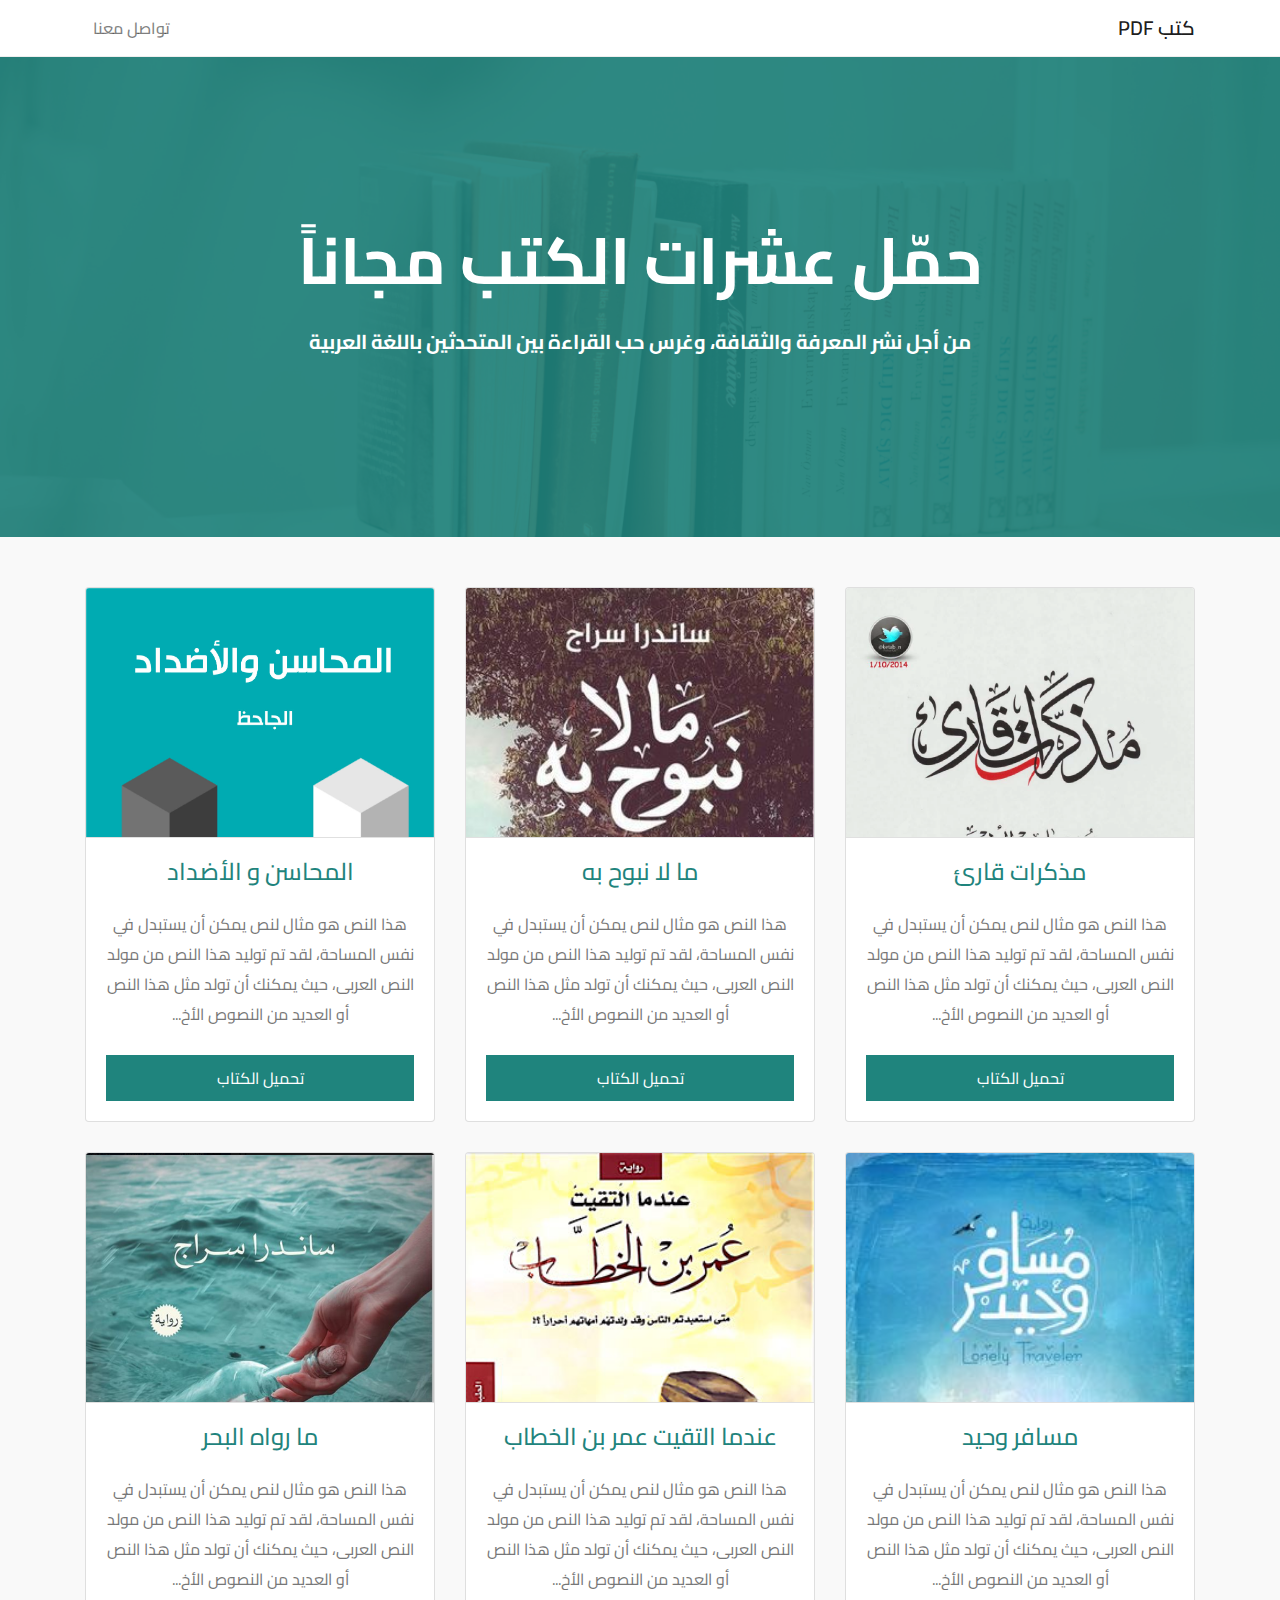
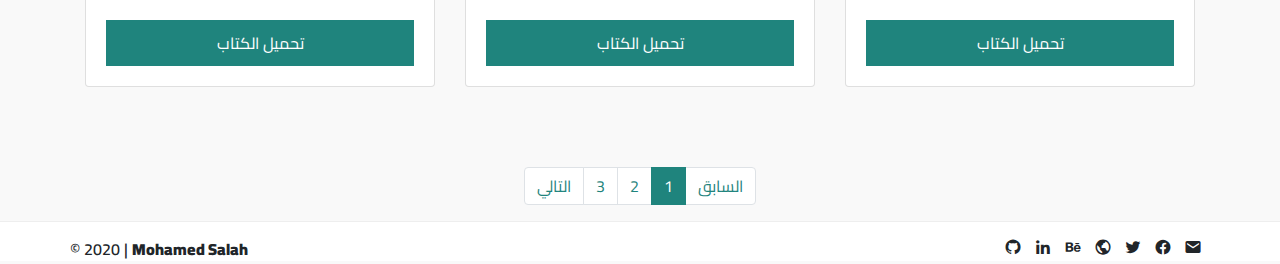
<file: Front-End/index.html>
<!DOCTYPE html>
<html lang="ar">

<head>
  <!-- Start Meta -->
  <meta charset="UTF-8">
  <meta name="viewport" content="width=device-width, initial-scale=1.0">
  <meta name="author" content="Mohamed Salah">
  <meta name="description" content="موقع تحميل كتب عربية مجانا">
  <meta name="keywords" content="كتب, كتب عربية, تحميل كتب, كتب مجانا, كتب عربية مجانا">
  <meta http-equiv="X-UA-Compatible" content="ie=edge">
  <!-- End Meta -->

  <!-- Start Title -->
  <title>PDF كتب</title>
  <!-- End Title -->

  <!-- Start CSS -->
  <link rel="stylesheet" href="layout/css/bootstrap.min.css">
  <link rel="stylesheet" href="layout/css/bootstrap-rtl.css">
  <link rel="stylesheet" href="layout/boxicons/css/boxicons.min.css">
  <link rel="stylesheet" href="layout/css/custom.css">
  <!-- End CSS -->

  <!-- favicon -->
  <link rel="icon" type="image/png" href="layout/images/book.png">
</head>

<body>

  <!-- Start navbar -->
  <nav class="navbar navbar-expand-sm navbar-light">
    <div class="container">
      <a href="index.html" class="navbar-brand">كتب PDF</a>
      <button class="navbar-toggler" data-toggle="collapse" data-target="#menu">
        <span class="navbar-toggler-icon"></span>
      </button>
      <div class="collapse navbar-collapse" id="menu">
        <ul class="navbar-nav ml-auto">
          <li class="nav-item">
            <a href="contact.html" class="nav-link">تواصل معنا</a>
          </li>
        </ul>
      </div>
    </div>
  </nav>
  <!-- End navbar -->

  <!-- Start Banner  -->
  <div class="banar">
    <div class="overlay"></div>
    <div class="lib-info text-center">
      <h4>حمّل عشرات الكتب مجاناً </h4>
      <p>من أجل نشر المعرفة والثقافة، وغرس حب القراءة بين المتحدثين باللغة العربية</p>
    </div>
  </div>
  <!-- End Banner -->

  <!-- Start Books -->
  <div class="books">
    <div class="container">
      <div class="row">
        <!-- Start Book 1 -->
        <div class="col-md-6 col-lg-4">
          <div class="card text-center">
            <div class="img-cover">
              <img src="layout/images/book-1.png" alt="Book Cover" class="card-img-top">
            </div>
            <div class="card-body">
              <h4 class="card-title">
                <a
                  href="#">مذكرات قارئ</a>
              </h4>
              <p class="card-text">هذا النص هو مثال لنص يمكن أن يستبدل في نفس المساحة، لقد تم توليد هذا النص من مولد
                النص العربى، حيث يمكنك أن تولد مثل هذا النص أو العديد من النصوص الأخ...</p>
              <a href="#">
                <button class="custom-btn">تحميل الكتاب</button>
              </a>
            </div>
          </div>
        </div>
        <!-- End Book 1 -->

        <!-- Start Book 2 -->
        <div class="col-md-6 col-lg-4">
          <div class="card text-center">
            <div class="img-cover">
              <img src="layout/images/book-2.jpg" alt="Book Cover" class="card-img-top">
            </div>
            <div class="card-body">
              <h4 class="card-title">
                <a
                  href="#">ما لا نبوح به</a>
              </h4>
              <p class="card-text">هذا النص هو مثال لنص يمكن أن يستبدل في نفس المساحة، لقد تم توليد هذا النص من مولد
                النص العربى، حيث يمكنك أن تولد مثل هذا النص أو العديد من النصوص الأخ...</p>
              <a href="#">
                <button class="custom-btn">تحميل الكتاب</button>
              </a>
            </div>
          </div>
        </div>
        <!-- End Book 2 -->

        <!-- Start Book 3 -->
        <div class="col-md-6 col-lg-4">
          <div class="card text-center">
            <div class="img-cover">
              <img src="layout/images/book-3.jpg" alt="Book Cover" class="card-img-top">
            </div>
            <div class="card-body">
              <h4 class="card-title">
                <a
                  href="#">المحاسن و الأضداد</a>
              </h4>
              <p class="card-text">هذا النص هو مثال لنص يمكن أن يستبدل في نفس المساحة، لقد تم توليد هذا النص من مولد
                النص العربى، حيث يمكنك أن تولد مثل هذا النص أو العديد من النصوص الأخ...</p>
              <a href="#">
                <button class="custom-btn">تحميل الكتاب</button>
              </a>
            </div>
          </div>
        </div>
        <!-- End Book 3 -->

        <!-- Start Book 4 -->
        <div class="col-md-6 col-lg-4">
          <div class="card text-center">
            <div class="img-cover">
              <img src="layout/images/book-4.jpg" alt="Book Cover" class="card-img-top">
            </div>
            <div class="card-body">
              <h4 class="card-title">
                <a
                  href="#">مسافر وحيد</a>
              </h4>
              <p class="card-text">هذا النص هو مثال لنص يمكن أن يستبدل في نفس المساحة، لقد تم توليد هذا النص من مولد
                النص العربى، حيث يمكنك أن تولد مثل هذا النص أو العديد من النصوص الأخ...</p>
              <a href="#">
                <button class="custom-btn">تحميل الكتاب</button>
              </a>
            </div>
          </div>
        </div>
        <!-- End Book 4 -->

        <!-- Start Book 5 -->
        <div class="col-md-6 col-lg-4">
          <div class="card text-center">
            <div class="img-cover">
              <img src="layout/images/book-5.jpg" alt="Book Cover" class="card-img-top">
            </div>
            <div class="card-body">
              <h4 class="card-title">
                <a
                  href="#">عندما التقيت عمر بن الخطاب</a>
              </h4>
              <p class="card-text">هذا النص هو مثال لنص يمكن أن يستبدل في نفس المساحة، لقد تم توليد هذا النص من مولد
                النص العربى، حيث يمكنك أن تولد مثل هذا النص أو العديد من النصوص الأخ...</p>
              <a href="#">
                <button class="custom-btn">تحميل الكتاب</button>
              </a>
            </div>
          </div>
        </div>
        <!-- End Book 5 -->
        <!-- Start Book 5 -->
        <div class="col-md-6 col-lg-4">
          <div class="card text-center">
            <div class="img-cover">
              <img src="layout/images/book-6.png" alt="Book Cover" class="card-img-top">
            </div>
            <div class="card-body">
              <h4 class="card-title">
                <a
                  href="#">ما رواه البحر</a>
              </h4>
              <p class="card-text">هذا النص هو مثال لنص يمكن أن يستبدل في نفس المساحة، لقد تم توليد هذا النص من مولد
                النص العربى، حيث يمكنك أن تولد مثل هذا النص أو العديد من النصوص الأخ...</p>
              <a href="#">
                <button class="custom-btn">تحميل الكتاب</button>
              </a>
            </div>
          </div>
        </div>
        <!-- End Book 5 -->
      </div>
    </div>
  </div>
  <!-- End Books -->

  <!-- Start pagination -->
  <ul class="pagination justify-content-center">
    <li class="page-item"><a class="page-link" href="#">السابق</a></li>
    <li class="page-item active"><a class="page-link" href="#">1</a></li>
    <li class="page-item"><a class="page-link" href="#">2</a></li>
    <li class="page-item"><a class="page-link" href="#">3</a></li>
    <li class="page-item"><a class="page-link" href="#">التالي</a></li>
  </ul>
  <!-- End pagination -->


  <!-- Start Footer -->
  <footer>
    <div class="container">
      <div class="row d-flex flex-column flex-md-row justify-content-between align-content-center">
        <div class="copy">
          &copy; 2020 | <strong><span>Mohamed Salah</span></strong>
        </div>
        <div class="social-links mb-2 mb-md-0 text-center text-md-left">
          <a href="https://github.com/salahineo" target="_blank" class="github">
            <i class="bx bxl-github"></i>
          </a>
          <a href="https://linkedin.com/in/salahineo" target="_blank" class="linkedin">
            <i class="bx bxl-linkedin"></i>
          </a>
          <a href="https://www.behance.net/salahineo" target="_blank" class="behance">
            <i class='bx bxl-behance'></i>
          </a>
          <a href="https://salahineo.github.io/salahineo/" target="_blank" class="website">
            <i class='bx bx-world'></i>
          </a>
          <a href="https://twitter.com/salahineo" target="_blank" class="twitter">
            <i class="bx bxl-twitter"></i>
          </a>
          <a href="https://www.facebook.com/salahineo/" target="_blank" class="facebook">
            <i class="bx bxl-facebook-circle"></i>
          </a>
          <a href="mailto:salahineo.work@gmail.com" target="_blank" class="envelope">
            <i class="bx bxs-envelope"></i>
          </a>
        </div>
      </div>
    </div>
  </footer>
  <!-- End Footer -->

  <!-- Start Scripts -->
  <script src="layout/js/jquery-3.4.1.min.js"></script>
  <script src="layout/js/bootstrap.min.js"></script>
  <!-- End Scripts -->
</body>
</html>
</file>
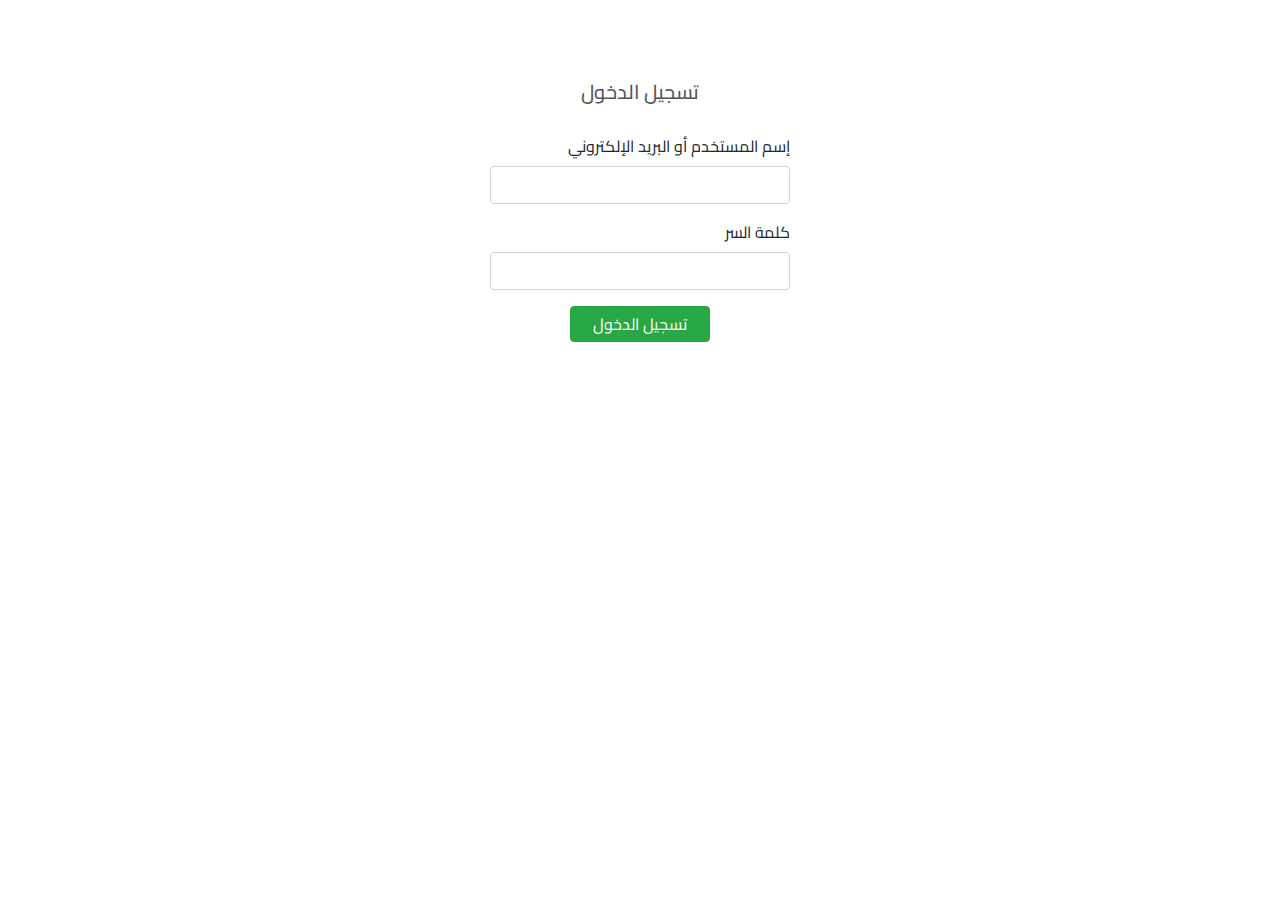
<file: Front-End/dashboard/index.html>
<!DOCTYPE html>
<html lang="en">
<head>
  <meta charset="UTF-8">
  <meta name="viewport" content="width=device-width, initial-scale=1.0">
  <meta http-equiv="X-UA-Compatible" content="ie=edge">

  <!-- Start Title -->
  <title>تسجيل الدخول</title>
  <!-- End Title -->

  <!-- Start CSS -->
  <link rel="stylesheet" href="css/bootstrap.min.css">
  <link rel="stylesheet" href="css/bootstrap-rtl.css">
  <link rel="stylesheet" href="css/custom.css">
  <!-- End CSS -->

  <!-- favicon -->
  <link rel="icon" type="image/png" href="images/book.png">
</head>

<body>
  <!-- Login Form -->
  <div class="login">
    <form action="#" method="POST">
      <h5>تسجيل الدخول</h5>
      <div class="form-group">
        <label for="mail"> إسم المستخدم أو البريد الإلكتروني</label>
        <input type="text" class="form-control" id="mail" name="adminInfo"/>
      </div>
      <div class="form-group">
        <label for="pass">كلمة السر</label>
        <input type="password" class="form-control" id="pass" name="password"/>
      </div>
      <button class="btn btn-success" name="log">
        <a class="text-center" href="dashboard.html">تسجيل الدخول</a>
      </button>
    </form>
  </div>

  <!-- Start Scripts -->
  <script src="js/jquery-3.4.1.min.js"></script>
  <script src="js/bootstrap.min.js"></script>
  <script src="js/main.js"></script>
  <!-- End Scripts -->
</body>
</html>
</file>
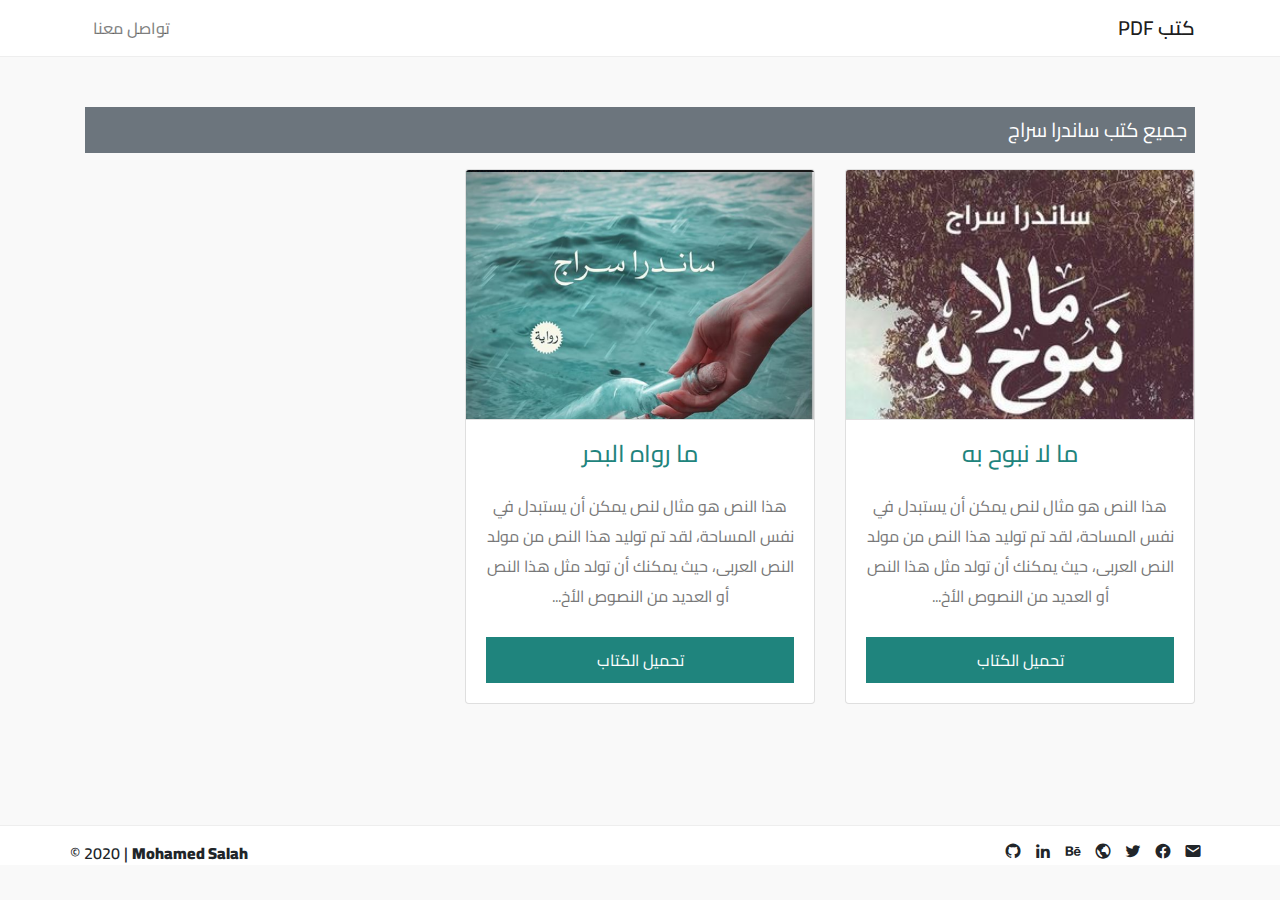
<file: Front-End/author.html>
<!DOCTYPE html>
<html lang="ar">

<head>
  <!-- Start Meta -->
  <meta charset="UTF-8">
  <meta name="viewport" content="width=device-width, initial-scale=1.0">
  <meta name="author" content="Mohamed Salah">
  <meta name="description" content="موقع تحميل كتب عربية مجانا">
  <meta name="keywords" content="كتب, كتب عربية, تحميل كتب, كتب مجانا, كتب عربية مجانا">
  <meta http-equiv="X-UA-Compatible" content="ie=edge">
  <!-- End Meta -->

  <!-- Start Title -->
  <title>PDF كتب</title>
  <!-- End Title -->

  <!-- Start CSS -->
  <link rel="stylesheet" href="layout/css/bootstrap.min.css">
  <link rel="stylesheet" href="layout/css/bootstrap-rtl.css">
  <link rel="stylesheet" href="layout/boxicons/css/boxicons.min.css">
  <link rel="stylesheet" href="layout/css/custom.css">
  <!-- End CSS -->

  <!-- favicon -->
  <link rel="icon" type="image/png" href="layout/images/book.png">
</head>

<body>

  <!-- Start navbar -->
  <nav class="navbar navbar-expand-sm navbar-light">
    <div class="container">
      <a href="index.html" class="navbar-brand">كتب PDF</a>
      <button class="navbar-toggler" data-toggle="collapse" data-target="#menu">
        <span class="navbar-toggler-icon"></span>
      </button>
      <div class="collapse navbar-collapse" id="menu">
        <ul class="navbar-nav ml-auto">
          <li class="nav-item">
            <a href="contact.html" class="nav-link">تواصل معنا</a>
          </li>
        </ul>
      </div>
    </div>
  </nav>
  <!-- End navbar -->

  <!-- Start Author Books -->
  <div class="books">
    <div class="container">
      <div class="author-info bg-secondary text-white p-2 mb-3">
        <span class="author-name">جميع كتب ساندرا سراج</span>
      </div>
      <div class="row">
        <!-- Book 1 -->
        <div class="col-md-6 col-lg-4">
          <div class="card text-center">
            <div class="img-cover">
              <img src="layout/images/book-2.jpg" alt="Book Cover" class="card-img-top">
            </div>
            <div class="card-body">
              <h4 class="card-title">
                <a href="#">ما لا نبوح به</a>
              </h4>
              <p class="card-text">هذا النص هو مثال لنص يمكن أن يستبدل في نفس المساحة، لقد تم توليد هذا النص من مولد
                النص العربى، حيث يمكنك أن تولد مثل هذا النص أو العديد من النصوص الأخ...</p>
              <a href="#">
                <button class="custom-btn">تحميل الكتاب</button>
              </a>
            </div>
          </div>
        </div>
        <!-- Book 2 -->
        <div class="col-md-6 col-lg-4">
          <div class="card text-center">
            <div class="img-cover">
              <img src="layout/images/book-6.png" alt="Book Cover" class="card-img-top">
            </div>
            <div class="card-body">
              <h4 class="card-title">
                <a href="#">ما رواه البحر</a>
              </h4>
              <p class="card-text">هذا النص هو مثال لنص يمكن أن يستبدل في نفس المساحة، لقد تم توليد هذا النص من مولد
                النص العربى، حيث يمكنك أن تولد مثل هذا النص أو العديد من النصوص الأخ...</p>
              <a href="#">
                <button class="custom-btn">تحميل الكتاب</button>
              </a>
            </div>
          </div>
        </div>
      </div>
    </div>
  </div>
  <!-- End Author Books -->

  <!-- Start Footer -->
  <footer>
    <div class="container">
      <div class="row d-flex flex-column flex-md-row justify-content-between align-content-center">
        <div class="copy">
          &copy; 2020 | <strong><span>Mohamed Salah</span></strong>
        </div>
        <div class="social-links mb-2 mb-md-0 text-center text-md-left">
          <a href="https://github.com/salahineo" target="_blank" class="github">
            <i class="bx bxl-github"></i>
          </a>
          <a href="https://linkedin.com/in/salahineo" target="_blank" class="linkedin">
            <i class="bx bxl-linkedin"></i>
          </a>
          <a href="https://www.behance.net/salahineo" target="_blank" class="behance">
            <i class='bx bxl-behance'></i>
          </a>
          <a href="https://salahineo.github.io/salahineo/" target="_blank" class="website">
            <i class='bx bx-world'></i>
          </a>
          <a href="https://twitter.com/salahineo" target="_blank" class="twitter">
            <i class="bx bxl-twitter"></i>
          </a>
          <a href="https://www.facebook.com/salahineo/" target="_blank" class="facebook">
            <i class="bx bxl-facebook-circle"></i>
          </a>
          <a href="mailto:salahineo.work@gmail.com" target="_blank" class="envelope">
            <i class="bx bxs-envelope"></i>
          </a>
        </div>
      </div>
    </div>
  </footer>
  <!-- End Footer -->

  <!-- Start Scripts -->
  <script src="layout/js/jquery-3.4.1.min.js"></script>
  <script src="layout/js/bootstrap.min.js"></script>
  <!-- End Scripts -->
</body>
</html>
</file>
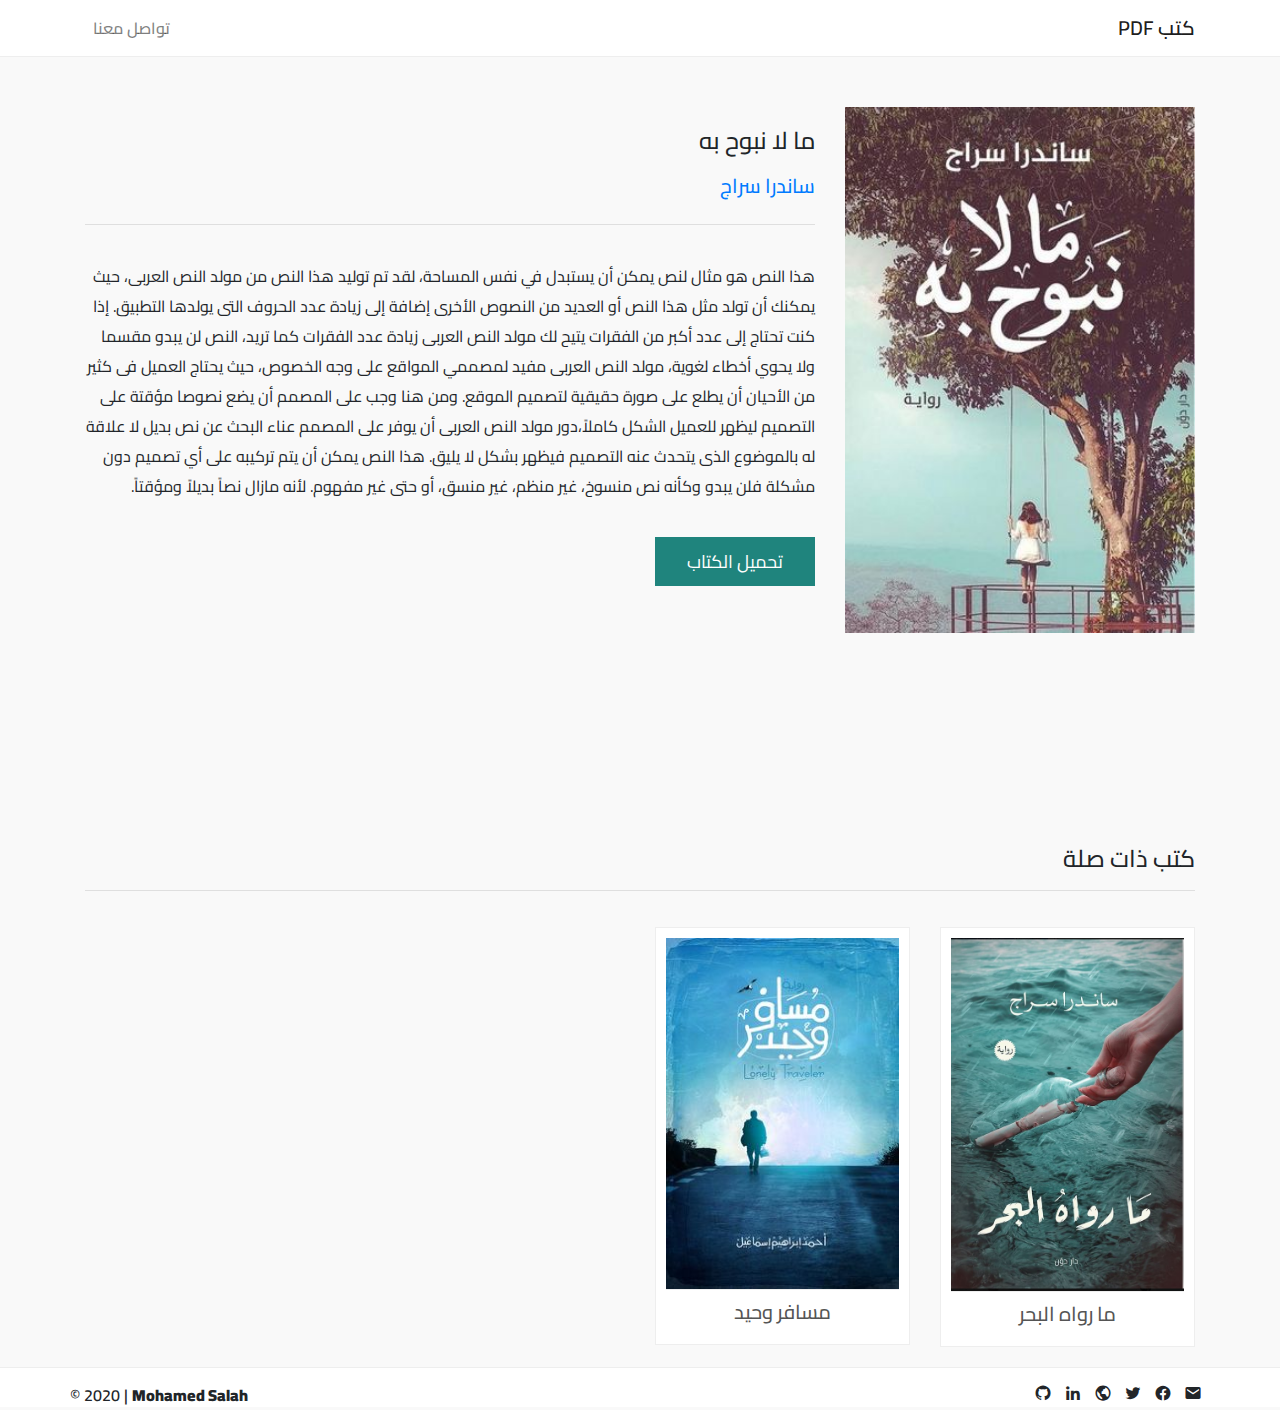
<file: Front-End/book.html>
<!DOCTYPE html>
<html lang="ar">

<head>
  <!-- Start Meta -->
  <meta charset="UTF-8">
  <meta name="viewport" content="width=device-width, initial-scale=1.0">
  <meta name="author" content="Mohamed Salah">
  <meta name="description" content="موقع تحميل كتب عربية مجانا">
  <meta name="keywords" content="كتب, كتب عربية, تحميل كتب, كتب مجانا, كتب عربية مجانا">
  <meta http-equiv="X-UA-Compatible" content="ie=edge">
  <!-- End Meta -->

  <!-- Start Title -->
  <title>PDF كتب</title>
  <!-- End Title -->

  <!-- Start CSS -->
  <link rel="stylesheet" href="layout/css/bootstrap.min.css">
  <link rel="stylesheet" href="layout/css/bootstrap-rtl.css">
  <link rel="stylesheet" href="layout/boxicons/css/boxicons.min.css">
  <link rel="stylesheet" href="layout/css/custom.css">
  <!-- End CSS -->

  <!-- favicon -->
  <link rel="icon" type="image/png" href="layout/images/book.png">
</head>

<body>

  <!-- Start navbar -->
  <nav class="navbar navbar-expand-sm navbar-light">
    <div class="container">
      <a href="index.html" class="navbar-brand">كتب PDF</a>
      <button class="navbar-toggler" data-toggle="collapse" data-target="#menu">
        <span class="navbar-toggler-icon"></span>
      </button>
      <div class="collapse navbar-collapse" id="menu">
        <ul class="navbar-nav ml-auto">
          <li class="nav-item">
            <a href="contact.html" class="nav-link">تواصل معنا</a>
          </li>
        </ul>
      </div>
    </div>
  </nav>
  <!-- End navbar -->

  <!-- Start show book -->
  <div class="books">
    <div class="container">
      <div class="book">
        <div class="row">
          <div class="col-md-4">
            <div class="book-cover">
              <img src="layout/images/book-2.jpg" alt=" Book cover">
            </div>
          </div>
          <div class="col-md-8">
            <div class="book-content">
              <h4>ما لا نبوح به</h4>
              <h5>
                <a href="#">ساندرا سراج</a>
              </h5>
              <hr>
              <p>
                هذا النص هو مثال لنص يمكن أن يستبدل في نفس المساحة، لقد تم توليد هذا النص من مولد النص العربى، حيث يمكنك
                أن تولد مثل هذا النص أو العديد من النصوص الأخرى إضافة إلى زيادة عدد الحروف التى يولدها التطبيق.
                إذا كنت تحتاج إلى عدد أكبر من الفقرات يتيح لك مولد النص العربى زيادة عدد الفقرات كما تريد، النص لن يبدو
                مقسما ولا يحوي أخطاء لغوية، مولد النص العربى مفيد لمصممي المواقع على وجه الخصوص، حيث يحتاج العميل فى
                كثير من الأحيان أن يطلع على صورة حقيقية لتصميم الموقع.
                ومن هنا وجب على المصمم أن يضع نصوصا مؤقتة على التصميم ليظهر للعميل الشكل كاملاً،دور مولد النص العربى أن
                يوفر على المصمم عناء البحث عن نص بديل لا علاقة له بالموضوع الذى يتحدث عنه التصميم فيظهر بشكل لا يليق.
                هذا النص يمكن أن يتم تركيبه على أي تصميم دون مشكلة فلن يبدو وكأنه نص منسوخ، غير منظم، غير منسق، أو حتى
                غير مفهوم. لأنه مازال نصاً بديلاً ومؤقتاً.
              </p>
              <button class="custom-btn" style="width: 160px">
                <a href="#">تحميل الكتاب</a>
              </button>
            </div>
          </div>
        </div>
      </div>
    </div>
  </div>
  <!-- End show book -->

  <!-- Start Related Books -->
  <div class="related-books">
    <div class="container">
      <h4>كتب ذات صلة</h4>
      <hr>
      <div class="row">
        <!-- Book 1 -->
        <div class="col-lg-3 col-md-4 col-6">
          <div class="related-book text-center">
            <div class="cover">
              <a href="#">
                <img src="layout/images/book-6.png" alt="Book Cover">
              </a>
            </div>
            <div class="title">
              <h5>
                <a href="#">ما رواه البحر</a>
              </h5>
            </div>
          </div>
        </div>
        <!-- Book 2 -->
        <div class="col-lg-3 col-md-4 col-6">
          <div class="related-book text-center">
            <div class="cover">
              <a href="#">
                <img src="layout/images/book-4.jpg" alt="Book Cover">
              </a>
            </div>
            <div class="title">
              <h5>
                <a href="#">مسافر وحيد</a>
              </h5>
            </div>
          </div>
        </div>
      </div>
    </div>
  </div>
  <!-- End Related Books -->

  <!-- Start Footer -->
  <footer>
    <div class="container">
      <div class="row d-flex flex-column flex-md-row justify-content-between align-content-center">
        <div class="copy">
          &copy; 2020 | <strong><span>Mohamed Salah</span></strong>
        </div>
        <div class="social-links mb-2 mb-md-0 text-center text-md-left">
          <a href="https://github.com/salahineo" target="_blank" class="github">
            <i class="bx bxl-github"></i>
          </a>
          <a href="https://linkedin.com/in/salahineo" target="_blank" class="linkedin">
            <i class="bx bxl-linkedin"></i>
          </a>
          <a href="https://salahineo.github.io/salahineo/" target="_blank" class="website">
            <i class='bx bx-world'></i>
          </a>
          <a href="https://twitter.com/salahineo" target="_blank" class="twitter">
            <i class="bx bxl-twitter"></i>
          </a>
          <a href="https://www.facebook.com/salahineo/" target="_blank" class="facebook">
            <i class="bx bxl-facebook-circle"></i>
          </a>
          <a href="mailto:salahineo.work@gmail.com" target="_blank" class="envelope">
            <i class="bx bxs-envelope"></i>
          </a>
        </div>
      </div>
    </div>
  </footer>
  <!-- End Footer -->

  <!-- Start Scripts -->
  <script src="layout/js/jquery-3.4.1.min.js"></script>
  <script src="layout/js/bootstrap.min.js"></script>
  <!-- End Scripts -->
</body>
</html>
</file>
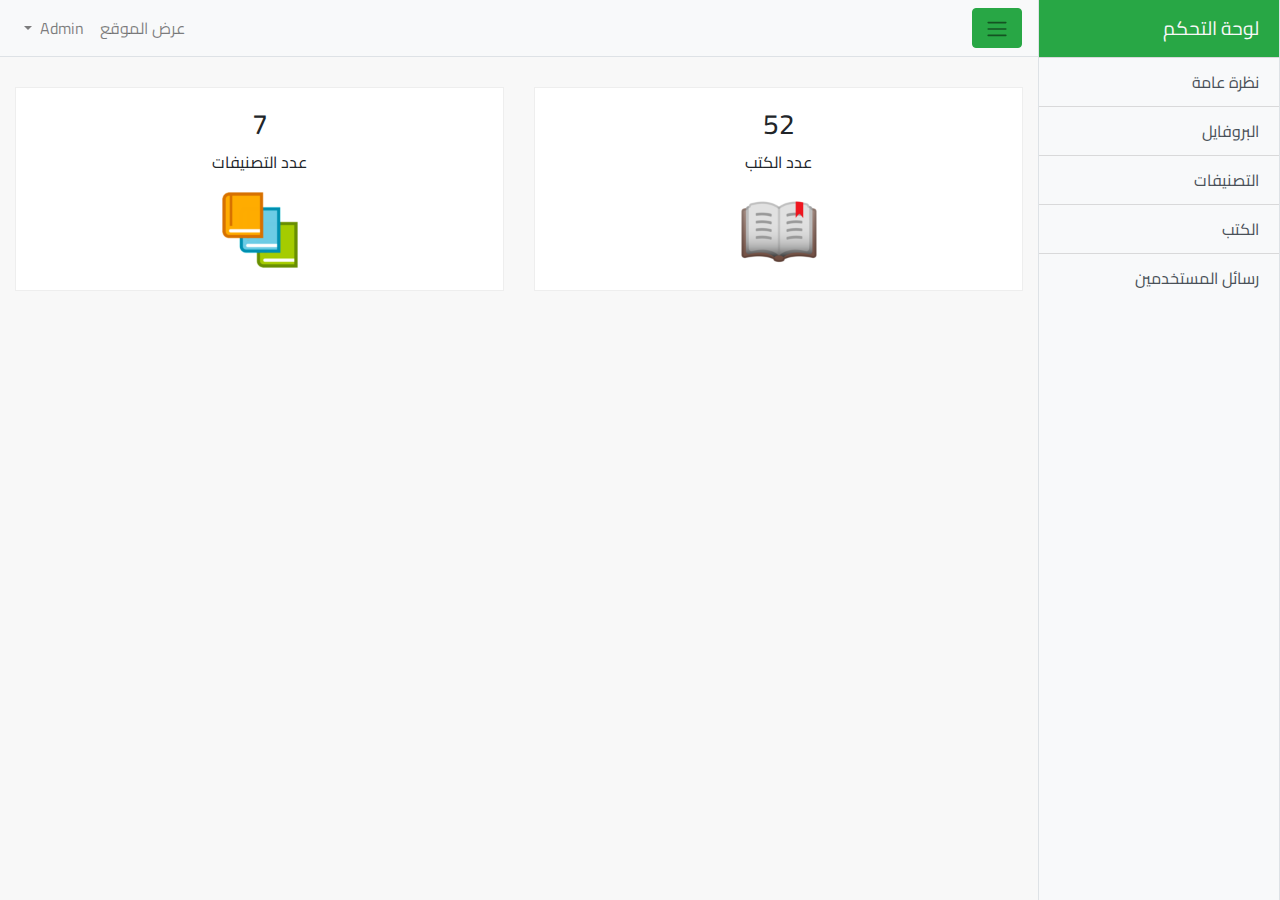
<file: Front-End/dashboard/dashboard.html>
<!DOCTYPE html>
<html lang="en">
<head>
  <!-- Start Meta -->
  <meta charset="UTF-8">
  <meta name="author" content="Mohamed Salah">
  <meta name="viewport" content="width=device-width, initial-scale=1.0">
  <meta http-equiv="X-UA-Compatible" content="ie=edge">
  <!-- End Meta -->

  <!-- Start Title -->
  <title>لوحة التحكم</title>
  <!-- End Title -->

  <!-- Start CSS -->
  <link rel="stylesheet" href="css/bootstrap.min.css">
  <link rel="stylesheet" href="css/bootstrap-rtl.css">
  <link rel="stylesheet" href="css/custom.css">
  <!-- End CSS -->

  <!-- Favicon -->
  <link rel="icon" type="image/png" href="images/book.png">
</head>

<body>

  <!-- Start Wrapper -->
  <div class="d-flex" id="wrapper">
    <!-- Sidebar -->
    <div class="bg-light border-right" id="sidebar-wrapper">
      <div class="sidebar-heading bg-success">لوحة التحكم</div>
      <div class="list-group list-group-flush">
        <a href="dashboard.html" class="list-group-item list-group-item-action bg-light">نظرة عامة</a>
        <a href="profile.html" class="list-group-item list-group-item-action bg-light">البروفايل</a>
        <a href="categories.html" class="list-group-item list-group-item-action bg-light">التصنيفات</a>
        <a href="#" class="list-group-item list-group-item-action bg-light" data-toggle="collapse" data-target="#menu">الكتب</a>
        <!-- Collapse menu -->
        <ul class="collapse sub-menu" id="menu">
          <li>
            <a href="new-book.html" class="list-group-item list-group-item-action bg-success ">كتاب جديد</a>
          </li>
          <li>
            <a href="books.html" class="list-group-item list-group-item-action bg-success">كل الكتب</a>
          </li>
        </ul>
        <a href="messages.html" class="list-group-item list-group-item-action bg-light">رسائل المستخدمين</a>
      </div>
    </div>

    <!-- Start Page Content -->
    <div id="page-content-wrapper">
      <nav class="navbar navbar-expand-lg navbar-light bg-light border-bottom">
        <button class="btn btn-success" id="menu-toggle"><span class="navbar-toggler-icon"></span></button>
        <button class="navbar-toggler" type="button" data-toggle="collapse" data-target="#navbarSupportedContent"
                aria-controls="navbarSupportedContent" aria-expanded="false" aria-label="Toggle navigation">
          <span class="navbar-toggler-icon"></span>
        </button>
        <div class="collapse navbar-collapse" id="navbarSupportedContent">
          <ul class="navbar-nav ml-auto mt-2 mt-lg-0">
            <li class="nav-item">
              <a class="nav-link" href="../index.html" target="_blank">عرض الموقع <span class="sr-only">(current)</span></a>
            </li>
            <li class="nav-item dropdown">
              <a class="nav-link dropdown-toggle" href="#" id="navbarDropdown" role="button" data-toggle="dropdown"
                 aria-haspopup="true" aria-expanded="false">
                Admin
              </a>
              <div class="dropdown-menu dropdown-menu-right" aria-labelledby="navbarDropdown">
                <a class="dropdown-item" href="index.html">تسجيل الخروج</a>
              </div>
            </li>
          </ul>
        </div>
      </nav>
      <!-- Content -->
      <div class="container-fluid">
        <div class="content">
          <div class="statistics text-center">
            <div class="row">
              <div class="col-sm-6">
                <div class="statistic">
                  <h3>52</h3>
                  <p>عدد الكتب</p>
                  <img src="images/dash-book.png" alt="Books Number" width="80" height="80">
                </div>
              </div>
              <div class="col-sm-6">
                <div class="statistic">
                  <h3>7</h3>
                  <p>عدد التصنيفات</p>
                  <img src="images/dash-cat.png" alt="Categories Number" width="80" height="80">
                </div>
              </div>
            </div>
          </div>
        </div>
      </div>

    </div>
    <!-- End Page Content -->
  </div>
  <!-- End Wrapper -->
  <!-- Start Scripts -->
  <script src="js/jquery-3.4.1.min.js"></script>
  <script src="js/bootstrap.min.js"></script>
  <script src="js/main.js"></script>
  <!-- End Scripts -->
</body>
</html>
</file>
<file: Front-End/layout/css/custom.css>
/* Main Rules */

@import url("https://fonts.googleapis.com/css2?family=Cairo&display=swap");

:root {
  --main-color: #1f847d;
  --second-color: #76787d;
}

a:hover {
  text-decoration: none;
}

body {
  background: #f9f9f9;
  font-family: "Cairo", sans-serif;
}

.navbar {
  background: #fff !important;
  border-bottom: 1px solid #eee;
  z-index: 3;
}

.navbar-light .navbar-brand,
.navbar-light .nav-link {
  font-weight: 600;
}

.navbar .dashboard-btn {
  color: var(--main-color);
  padding: 5px;
  border: 1px solid var(--main-color);
  border-radius: 5px;
  width: 120px;
  text-align: center;
  transition: 0.3s;
}

.navbar .dashboard-btn:hover {
  background: var(--main-color);
  color: #fff;
}

/* banar */

.banar {
  background: url(../images/banar.jpg) no-repeat center center;
  background-size: cover;
  color: #fff;
  position: relative;
  min-height: 480px;
}

.banar .overlay {
  background-color: var(--main-color);
  opacity: 0.9;
  position: absolute;
  left: 0;
  top: 0;
  width: 100%;
  height: 100%;
  z-index: 1;
}

.banar .lib-info {
  font-family: "Cairo", sans-serif;
  position: absolute;
  left: 50%;
  top: 50%;
  transform: translate(-50%, -50%);
  z-index: 2;
  color: #fff;
  width: 90%;
}

.banar .lib-info h4 {
  font-size: 65px;
  font-weight: bold;
  padding: 10px;
}

.banar .lib-info p {
  font-size: 20px;
  font-weight: bold;
  padding: 10px;
  line-height: 30px;
}

/* Books */

.books {
  margin: 50px 0;
}

.card {
  margin-bottom: 30px;
}

.img-cover {
  height: 250px;
  overflow: hidden;
  border-bottom: 1px solid #e0e0e0;
}

.img-cover .card-img-top {
  width: 100%;
  height: auto;
  display: block;
}

.card-title a {
  color: var(--main-color);
  transition: 0.3s;
}

.card-title a:hover {
  text-decoration: none;
  color: var(--second-color);
}

.card-text {
  color: #777;
  line-height: 30px;
  padding: 10px 0;
}

.custom-btn {
  padding: 10px;
  border: 1px solid var(--main-color);
  outline: none;
  transition: 0.3s;
  width: 100%;
  background: var(--main-color);
  color: #fff;
}

.custom-btn:hover {
  background: var(--main-color);
}

.custom-btn a {
  font-size: 18px;
  display: block;
  color: #fff;
}

.custom-btn a:hover {
  text-decoration: none;
  color: #fff;
}

/* Start Show individual book */

.book-cover {
  overflow: hidden;
  display: block;
  width: 100%;
}

.book-cover img {
  width: 100%;
  display: block;
  overflow: hidden;
}

.book-content {
  margin-top: 20px;
}

.book-content h4 a {
  color: #555;
}

.book-content h4 a:hover {
  color: #777;
  text-decoration: none;
}

.book-content p {
  line-height: 30px;
}

.books {
  min-height: calc(100vh - 232px);
}

.author-name {
  font-size: 20px;
}

/* Related Books */

.related-books {
  margin-top: 70px;
}

.related-book {
  margin: 20px 0;
  background: #fff;
  padding: 10px;
  border: 1px solid #eee;
}

.cover {
  overflow: hidden;
}

.cover img {
  width: 100%;
}

.title {
  margin: 10px 0;
}

.title a {
  color: #555;
}

.title a:hover {
  color: #777;
}

.book-content p {
  padding: 20px 0;
}

.book-content h5 {
  padding: 10px 0;
}

.related-book .cover {
  border-bottom: 1px solid #eee;
}

/* pagination */

a.page-link,
a.page-link:hover {
  color: var(--main-color);
}

li.page-item.disabled {
  cursor: not-allowed;
}

li.page-item.active .page-link {
  background-color: var(--main-color);
  border-color: var(--main-color);
}

/*Contact*/

.contact-us {
  min-height: calc(100vh - 145px);
}

.contact {
  max-width: 740px;
  margin: auto;
}

.contact textarea {
  resize: none;
}

/* Footer */
footer {
  background: #fff;
  border-top: 1px solid #eee;
  padding-top: 15px;
  direction: ltr;
}

footer .container {
  font-weight: 600;
}

footer .social-links a {
  color: #212529;
  padding: 5px 8px 0 0;
}

footer .social-links a i {
  font-size: 18px;
  transition: 0.3s;
}

footer .social-links a i:hover {
  color: #007bff;
}
</file>
<file: Front-End/dashboard/css/custom.css>
@import url("https://fonts.googleapis.com/css2?family=Cairo&display=swap");

:root {
  --light-green: #28a745;
}

.login {
  width: 300px;
  margin: 80px auto;
}

.login h5 {
  color: #555;
  margin-bottom: 30px;
  margin-top: 10px;
  text-align: center;
}

.login button {
  margin-right: 80px;
  padding: 5px;
  width: 140px;
  /*background: #00b593;*/
  /*border: 1px solid #00b593;*/
  color: #fff;
}

a:hover {
  text-decoration: none;
  color: #fff;
}

.btn-color {
  background: var(--light-green);
  color: #fff;
}

.custom-btn {
  padding: 5px 20px;
  background: var(--light-green);
  color: #f8f8f8;
  border: none;
}

button a {
  text-decoration: none;
  color: #fff !important;
}

button a:hover {
  text-decoration: none;
  color: #fff !important;
}

body {
  overflow-x: hidden;
  direction: rtl;
  font-family: "Cairo", sans-serif;
}

.navbar-light .navbar-nav .nav-link {
  transition: 0.3s;
}

.navbar-light .navbar-nav .nav-link:hover {
  color: rgba(0, 0, 0, .85);
}

#sidebar-wrapper {
  min-height: 100vh;
  margin-right: -15rem;
  -webkit-transition: margin 0.25s ease-out;
  -moz-transition: margin 0.25s ease-out;
  -o-transition: margin 0.25s ease-out;
  transition: margin 0.25s ease-out;
}

.border-right {
  border-left: 1px solid #dee2e6 !important;
}

#sidebar-wrapper .sidebar-heading {
  padding: 0.875rem 1.25rem;
  font-size: 1.2rem;
  background: var(--light-green);
  color: #f8f8f8;
}

.sub-menu {
  padding-right: 0;
  background: var(--light-green) !important;
  color: #f8f8f8;
}

.sub-menu a {
  background: var(--light-green) !important;
  color: #f8f8f8;
  transition: 0.3s;
}

.sub-menu a:hover {
  color: #f8f8f8;
}

#sidebar-wrapper .list-group {
  width: 15rem;
}

#sidebar-wrapper .list-group .list-group-item.active {
  background: var(--light-green) !important;
}

#page-content-wrapper {
  min-width: 100vw;
}

#page-content-wrapper .btn-primary {
  background-color: var(--light-green) !important;
  border-color: var(--light-green);
}

#page-content-wrapper .btn-primary a {
  color: #f8f8f8;
  text-decoration: none;
}

#wrapper.toggled #sidebar-wrapper {
  margin-right: 0;
}

@media (min-width: 768px) {
  #sidebar-wrapper {
    margin-right: 0;
  }

  #page-content-wrapper {
    min-width: 0;
    width: 100%;
    background: #f8f8f8;
  }

  #wrapper.toggled #sidebar-wrapper {
    margin-right: -15rem;
  }
}

/* Dashboard page */
.statistics {
  margin-top: 30px;
  margin-bottom: 30px;
}

.statistic {
  background: #fff;
  border: 1px solid #eee;
  padding: 20px;
  margin-bottom: 20px;
}

/* Profile */
.profile {
  margin: 50px 0;
}

/* Start categories page */
.categories {
  margin-top: 30px;
  margin-bottom: 30px;
}

.show-cat {
  margin-top: 50px;
}

.table .thead-dark th {
  color: #fff;
  background-color: var(--light-green);
  border: 1px solid #ccc;
}

.table td,
.table tr {
  border: 1px solid #cccccc;
}

/* End categories page */

/* Start edit category page */
.edit-cat {
  margin-top: 30px;
}

/* End edit category page */

/* Start pagination */

a.page-link,
a.page-link:hover {
  color: var(--light-green);
}

li.page-item.disabled {
  cursor: not-allowed;
}

li.page-item.active .page-link {
  background-color: var(--light-green);
  border-color: var(--light-green);
}

/* End pagination */

/* Start new book page */

.new-book {
  margin-top: 30px;
  margin-bottom: 30px;
}

input[type='file'] {
  height: 45px;
}

/* End new book page */

a.nav-link.dropdown-toggle {
  text-transform: capitalize;
}
</file>
